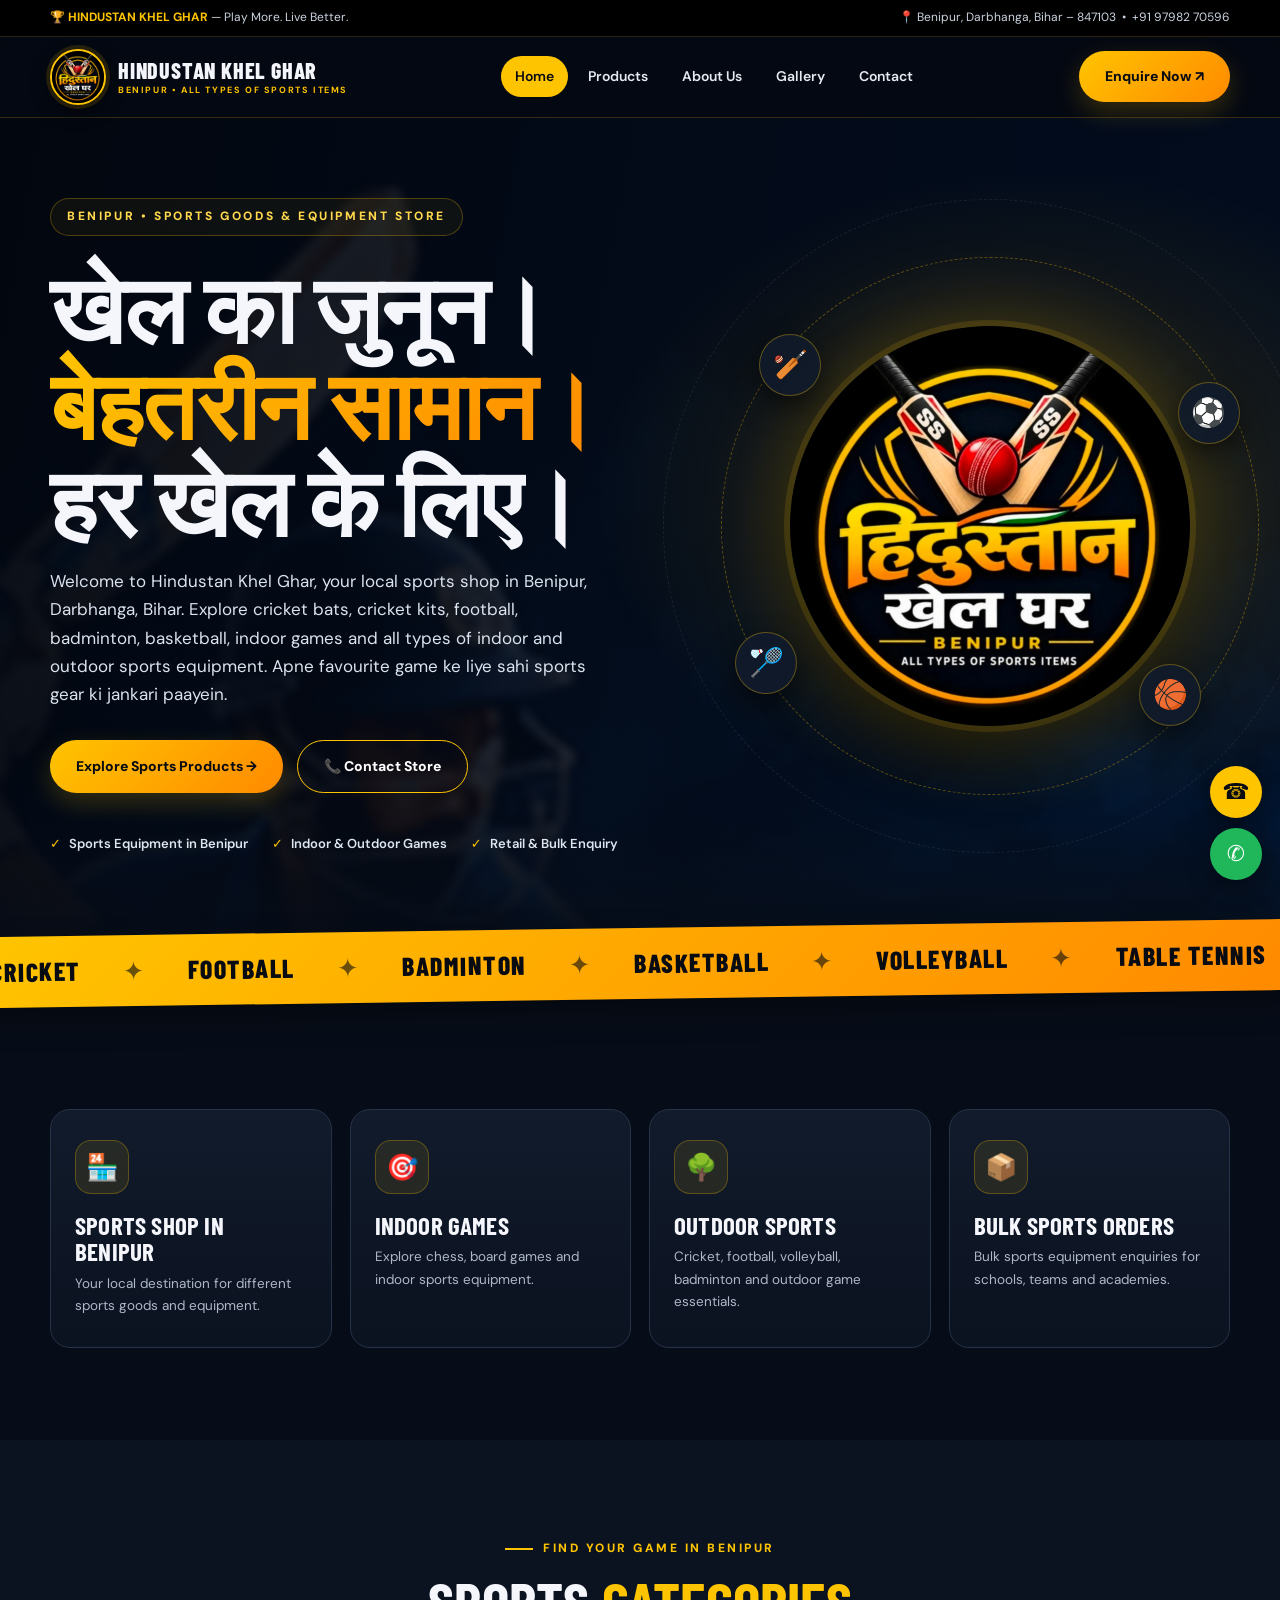
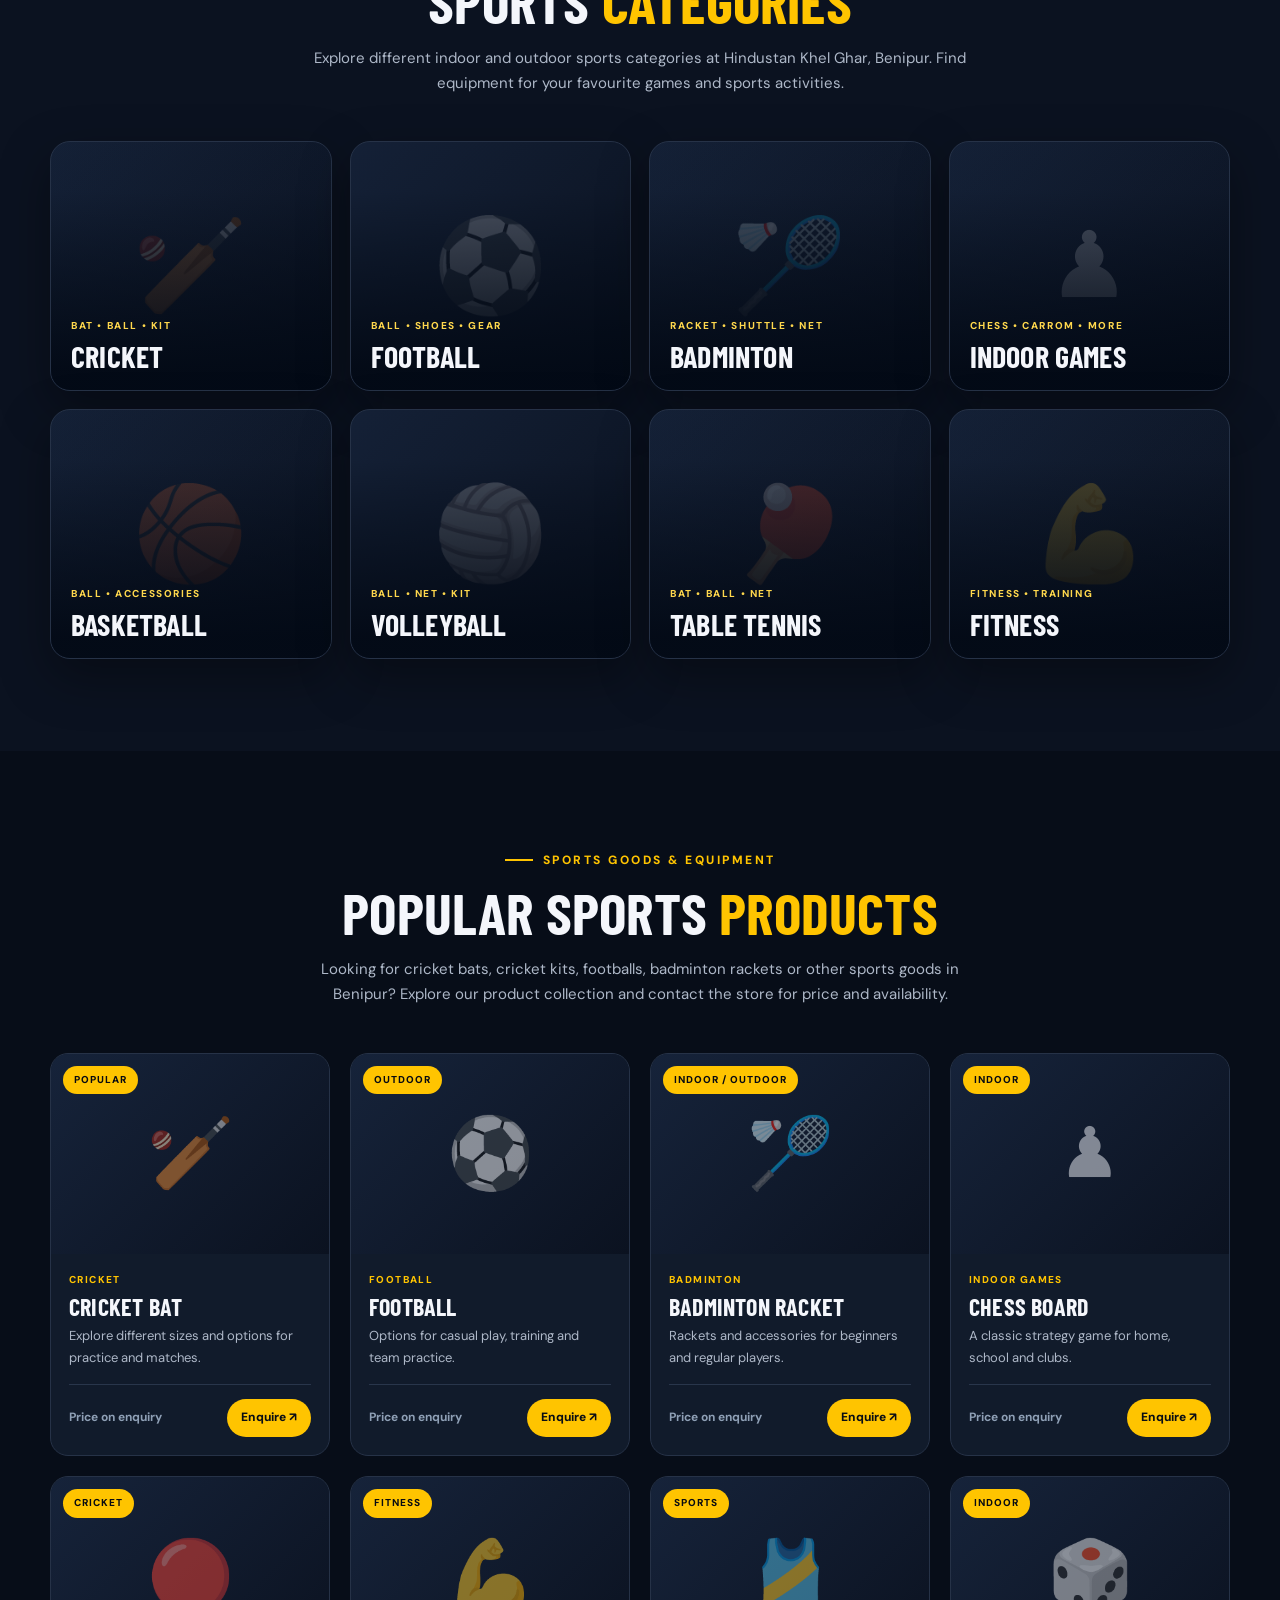
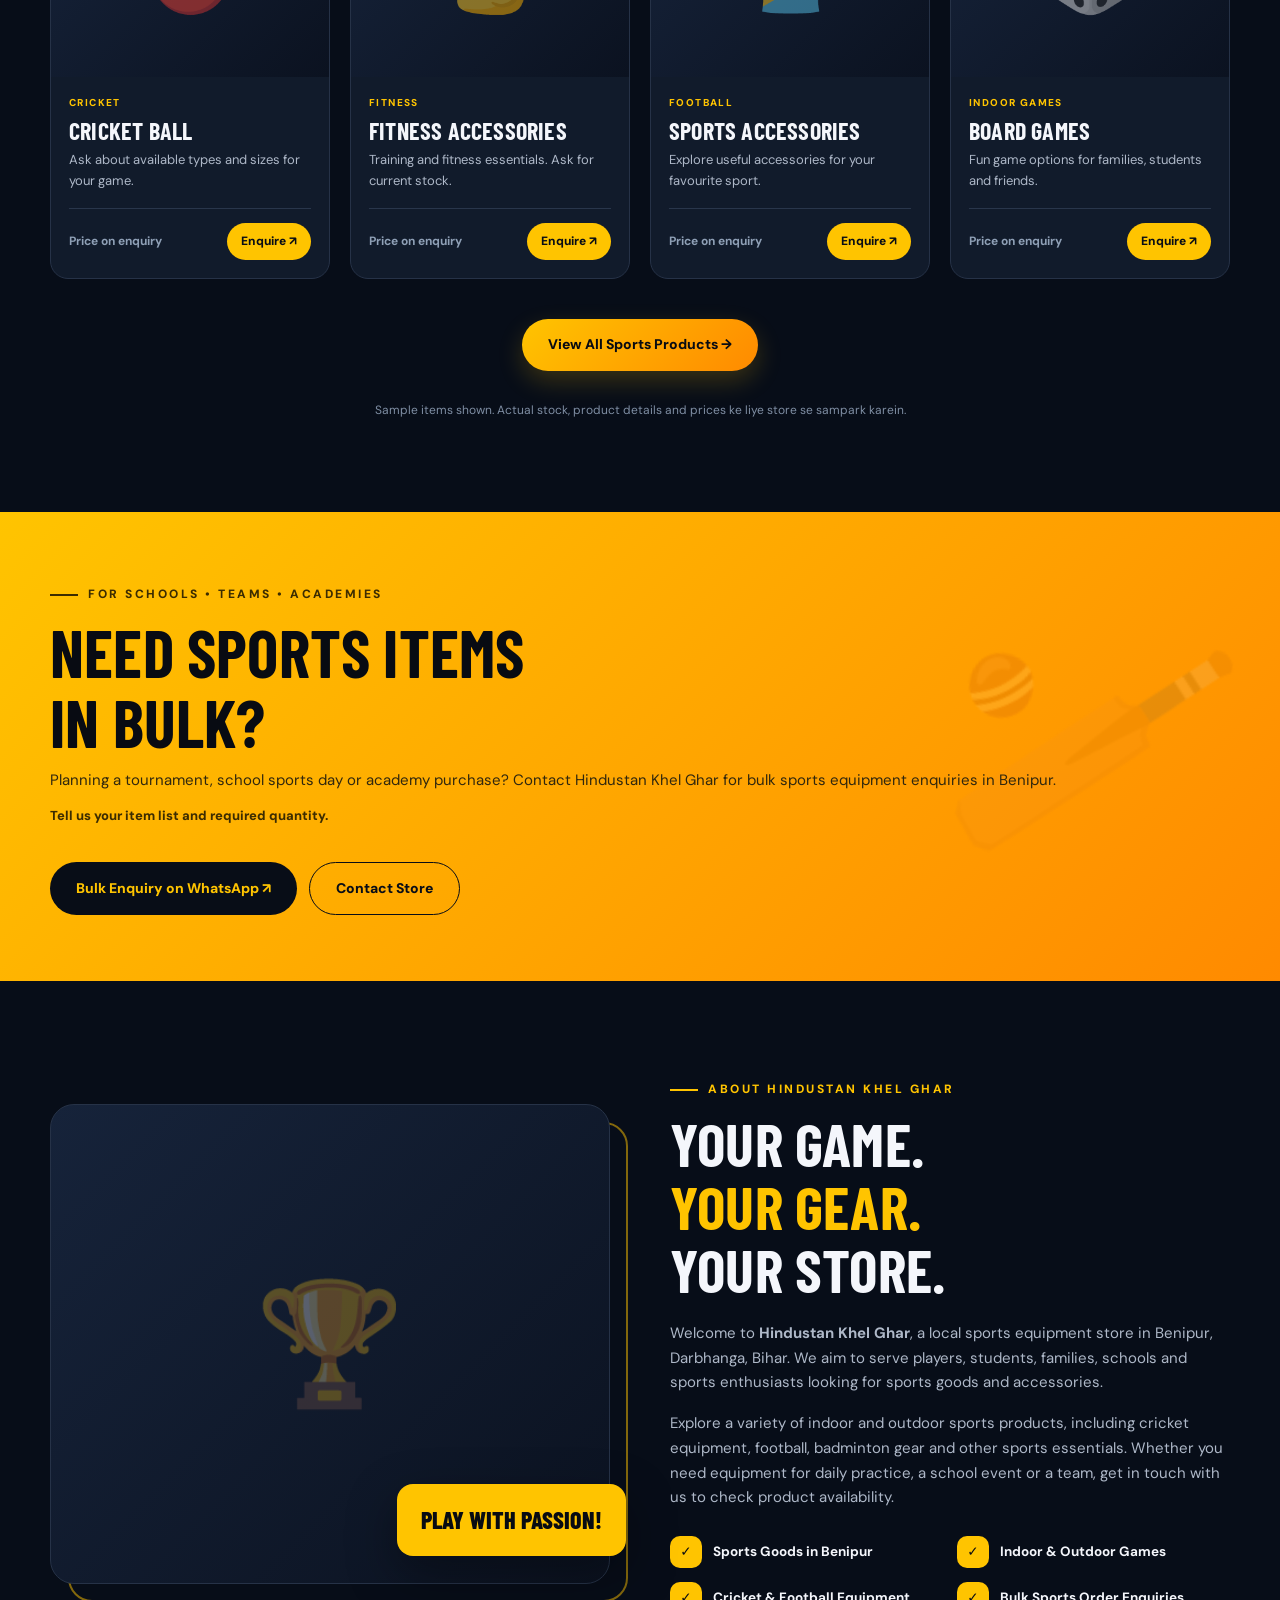
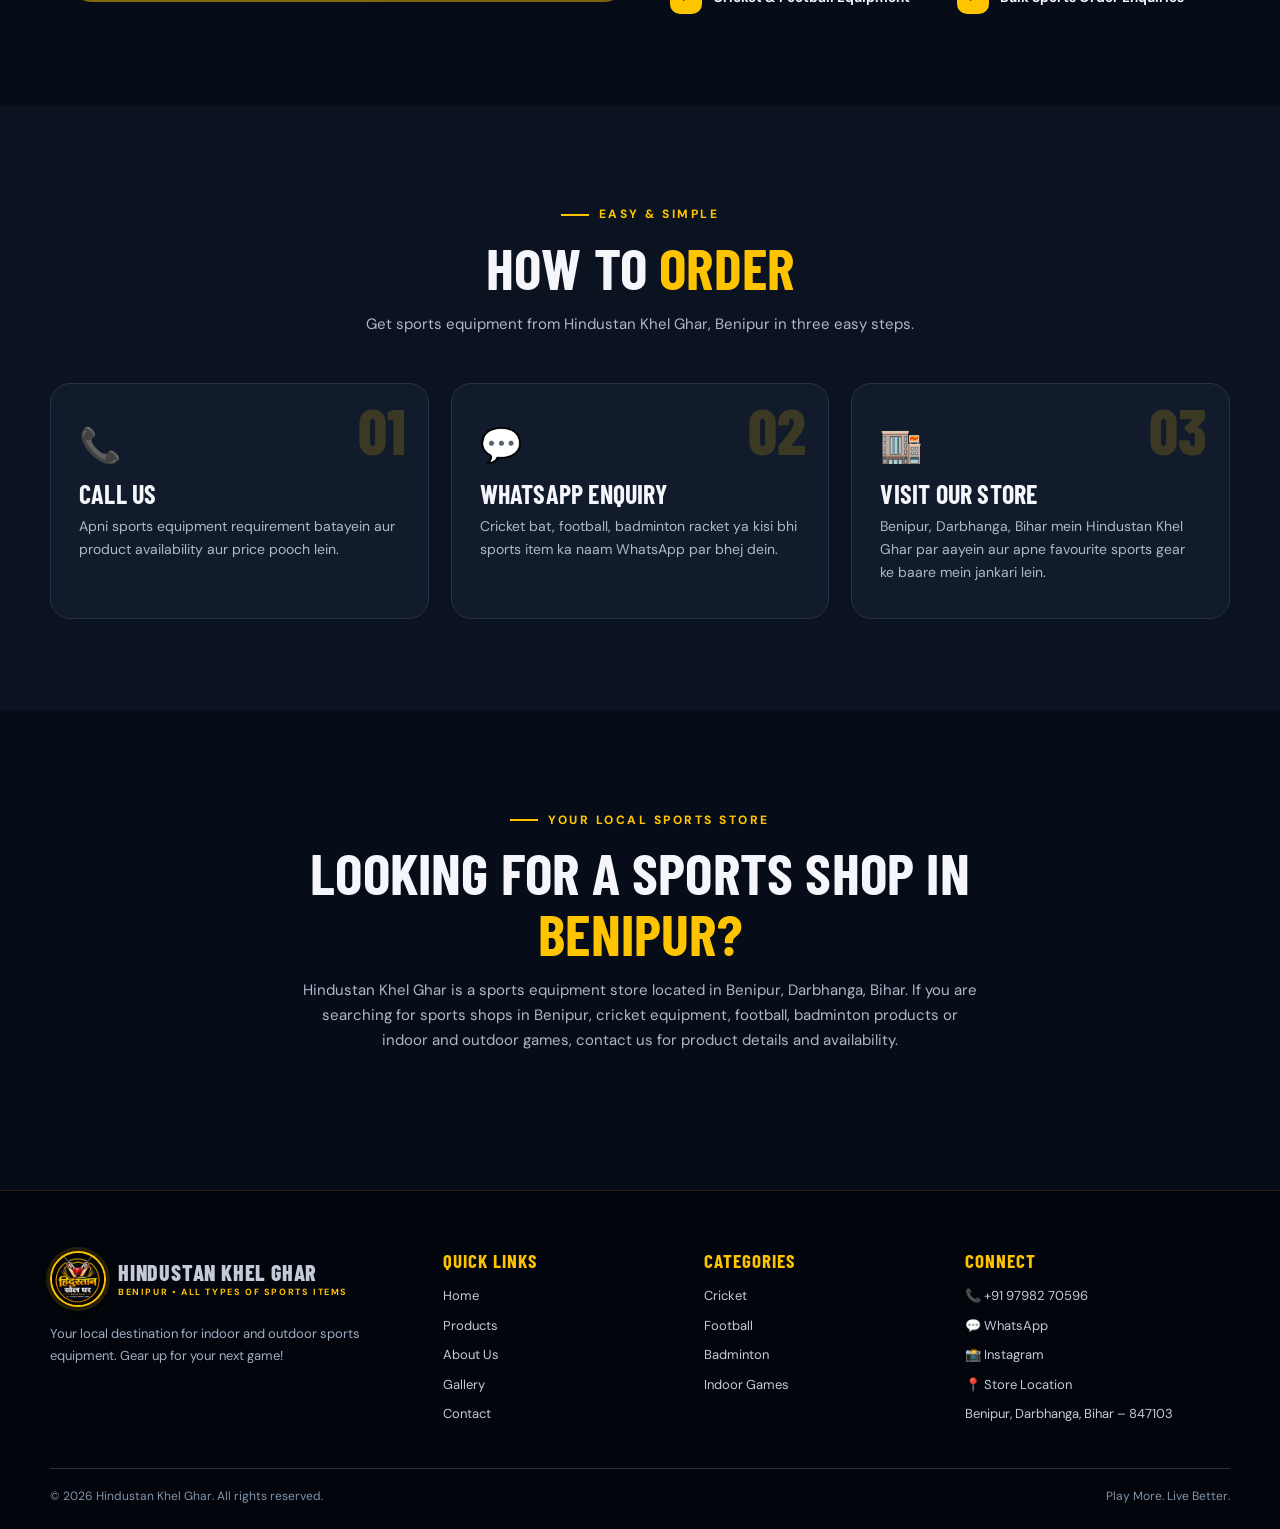
<file: index.html>
<!DOCTYPE html>
<html lang="en">
<head>
  <meta charset="UTF-8">
  <meta name="viewport" content="width=device-width, initial-scale=1.0">
  <meta name="theme-color" content="#050914">

  <!-- Primary SEO -->
  <title>Hindustan Khel Ghar | Sports Shop in Benipur, Darbhanga</title>

  <meta name="description" content="Looking for a sports shop in Benipur? Visit Hindustan Khel Ghar for cricket bats, cricket kits, football, badminton, indoor games and outdoor sports equipment in Benipur, Darbhanga, Bihar.">

  <meta name="robots" content="index, follow, max-image-preview:large">
  <meta name="author" content="Hindustan Khel Ghar">
  <meta name="geo.region" content="IN-BR">
  <meta name="geo.placename" content="Benipur, Darbhanga, Bihar, India">

  <!-- Open Graph -->
  <meta property="og:type" content="website">
  <meta property="og:site_name" content="Hindustan Khel Ghar">
  <meta property="og:title" content="Hindustan Khel Ghar | Sports Shop in Benipur">
  <meta property="og:description" content="Explore cricket, football, badminton, indoor and outdoor sports equipment at Hindustan Khel Ghar, Benipur, Darbhanga, Bihar.">
  <meta property="og:image" content="https://hindustankhelghar.com/assets/images/brand/logo.png">
  <meta property="og:locale" content="en_IN">

  <!-- Twitter -->
  <meta name="twitter:card" content="summary_large_image">
  <meta name="twitter:title" content="Hindustan Khel Ghar | Sports Shop in Benipur">
  <meta name="twitter:description" content="Your local destination for cricket, football, badminton and sports equipment in Benipur, Darbhanga.">
  <meta name="twitter:image" content="https://hindustankhelghar.com/assets/images/brand/logo.png">

  <!-- Favicon -->
  <link rel="icon" type="image/png" href="assets/images/brand/favicon.png">
  <link rel="apple-touch-icon" href="assets/images/brand/apple-touch-icon.png">

  <!-- Fonts -->
  <link rel="preconnect" href="https://fonts.googleapis.com">
  <link rel="preconnect" href="https://fonts.gstatic.com" crossorigin>
  <link href="https://fonts.googleapis.com/css2?family=Barlow+Condensed:wght@600;700;800&family=DM+Sans:wght@400;500;600;700;800&display=swap" rel="stylesheet">

  <!-- CSS -->
  <link rel="stylesheet" href="assets/css/base.css">
  <link rel="stylesheet" href="assets/css/layout.css">
  <link rel="stylesheet" href="assets/css/components.css">
</head>

<body data-page="home" data-root="">

<main>

  <!-- HERO SECTION -->
  <section class="hero" id="home" style="padding:0">
    <div class="hero-bg"></div>

    <div class="container hero-grid">

      <div>
        <span class="eyebrow">BENIPUR • SPORTS GOODS & EQUIPMENT STORE</span>

        <h1>
          खेल का जुनून।<br>
          <span>बेहतरीन सामान।</span><br>
          हर खेल के लिए।
        </h1>

        <p class="lead">
          Welcome to Hindustan Khel Ghar, your local sports shop in Benipur, Darbhanga, Bihar. Explore cricket bats, cricket kits, football, badminton, basketball, indoor games and all types of indoor and outdoor sports equipment. Apne favourite game ke liye sahi sports gear ki jankari paayein.
        </p>

        <div class="hero-actions">
          <a class="btn" href="pages/products.html">Explore Sports Products →</a>
          <a class="btn-outline" href="pages/contact.html">📞 Contact Store</a>
        </div>

        <div class="hero-tags">
          <span>Sports Equipment in Benipur</span>
          <span>Indoor &amp; Outdoor Games</span>
          <span>Retail &amp; Bulk Enquiry</span>
        </div>
      </div>

      <div class="hero-visual">
        <div class="hero-ring"></div>
        <div class="hero-ring r2"></div>

        <img class="hero-logo"
          src="assets/images/brand/logo.png"
          alt="Hindustan Khel Ghar sports shop Benipur logo"
          width="400"
          height="400">

        <span class="chip c1">🏏</span>
        <span class="chip c2">⚽</span>
        <span class="chip c3">🏸</span>
        <span class="chip c4">🏀</span>
      </div>

    </div>
  </section>


  <!-- SPORTS CATEGORIES MARQUEE -->
  <div class="marquee" aria-hidden="true">
    <div class="marquee-track">
      <span>Cricket</span>
      <span>Football</span>
      <span>Badminton</span>
      <span>Basketball</span>
      <span>Volleyball</span>
      <span>Table Tennis</span>
      <span>Indoor Games</span>
      <span>Fitness Gear</span>
      <span>Cricket</span>
      <span>Football</span>
      <span>Badminton</span>
      <span>Basketball</span>
      <span>Volleyball</span>
      <span>Table Tennis</span>
      <span>Indoor Games</span>
      <span>Fitness Gear</span>
    </div>
  </div>


  <!-- STORE FEATURES -->
  <section class="features">
    <div class="container">

      <div class="feature-grid">

        <div class="feature reveal">
          <div class="ico">🏪</div>
          <h3>Sports Shop in Benipur</h3>
          <p>Your local destination for different sports goods and equipment.</p>
        </div>

        <div class="feature reveal">
          <div class="ico">🎯</div>
          <h3>Indoor Games</h3>
          <p>Explore chess, board games and indoor sports equipment.</p>
        </div>

        <div class="feature reveal">
          <div class="ico">🌳</div>
          <h3>Outdoor Sports</h3>
          <p>Cricket, football, volleyball, badminton and outdoor game essentials.</p>
        </div>

        <div class="feature reveal">
          <div class="ico">📦</div>
          <h3>Bulk Sports Orders</h3>
          <p>Bulk sports equipment enquiries for schools, teams and academies.</p>
        </div>

      </div>
    </div>
  </section>


  <!-- SPORTS CATEGORIES -->
  <section class="bg-alt" id="categories">
    <div class="container">

      <div class="section-head">
        <span class="kicker">Find your game in Benipur</span>

        <h2>Sports <em>Categories</em></h2>

        <p>
          Explore different indoor and outdoor sports categories at Hindustan Khel Ghar, Benipur.
          Find equipment for your favourite games and sports activities.
        </p>
      </div>

      <div class="category-grid" id="categoryGrid"></div>

    </div>
  </section>


  <!-- SPORTS PRODUCTS -->
  <section id="products">
    <div class="container">

      <div class="section-head">
        <span class="kicker">Sports Goods &amp; Equipment</span>

        <h2>Popular Sports <em>Products</em></h2>

        <p>
          Looking for cricket bats, cricket kits, footballs, badminton rackets or other sports goods in Benipur?
          Explore our product collection and contact the store for price and availability.
        </p>
      </div>

      <div class="product-grid" id="productGrid" data-limit="8"></div>

      <div class="center-cta">
        <a class="btn" href="pages/products.html">View All Sports Products →</a>
      </div>

      <p class="sample-note">
        Sample items shown. Actual stock, product details and prices ke liye store se sampark karein.
      </p>

    </div>
  </section>


  <!-- BULK ENQUIRY -->
  <section class="offer">
    <div class="container offer-box">

      <div class="offer-copy">

        <span class="kicker">For Schools • Teams • Academies</span>

        <h2>
          Need Sports Items<br>
          In Bulk?
        </h2>

        <p>
          Planning a tournament, school sports day or academy purchase?
          Contact Hindustan Khel Ghar for bulk sports equipment enquiries in Benipur.
        </p>

        <span class="offer-note">
          Tell us your item list and required quantity.
        </span>

      </div>

      <div class="offer-actions">

        <a class="btn" href="#"
          data-wa="Hello, I want to enquire about bulk sports equipment in Benipur.">
          Bulk Enquiry on WhatsApp ↗
        </a>

        <a class="btn-outline" href="pages/contact.html">
          Contact Store
        </a>

      </div>

    </div>
  </section>


  <!-- ABOUT STORE -->
  <section id="about">
    <div class="container">

      <div class="about-grid">

        <div class="about-photo reveal">
          <div class="frame">

            <span class="emoji-bg">🏆</span>

            <img class="main"
              src="https://images.unsplash.com/photo-1517649763962-0c623066013b?auto=format&fit=crop&w=1000&q=85"
              alt="Sports equipment and active sports lifestyle"
              loading="lazy"
              onerror="this.remove()">

          </div>

          <div class="photo-label">Play with passion!</div>
        </div>


        <div class="about-copy reveal">

          <span class="kicker">About Hindustan Khel Ghar</span>

          <h2>
            Your Game.<br>
            <em>Your Gear.</em><br>
            Your Store.
          </h2>

          <p>
            Welcome to <strong>Hindustan Khel Ghar</strong>, a local sports equipment store in Benipur, Darbhanga, Bihar. We aim to serve players, students, families, schools and sports enthusiasts looking for sports goods and accessories.
          </p>

          <p>
            Explore a variety of indoor and outdoor sports products, including cricket equipment, football, badminton gear and other sports essentials. Whether you need equipment for daily practice, a school event or a team, get in touch with us to check product availability.
          </p>

          <div class="benefits">

            <div class="benefit">
              <i>✓</i> Sports Goods in Benipur
            </div>

            <div class="benefit">
              <i>✓</i> Indoor &amp; Outdoor Games
            </div>

            <div class="benefit">
              <i>✓</i> Cricket &amp; Football Equipment
            </div>

            <div class="benefit">
              <i>✓</i> Bulk Sports Order Enquiries
            </div>

          </div>

        </div>

      </div>
    </div>
  </section>


  <!-- HOW TO ORDER -->
  <section class="bg-alt">
    <div class="container">

      <div class="section-head">

        <span class="kicker">Easy &amp; Simple</span>

        <h2>How To <em>Order</em></h2>

        <p>
          Get sports equipment from Hindustan Khel Ghar, Benipur in three easy steps.
        </p>

      </div>

      <div class="steps">

        <div class="step reveal">
          <span class="ico">📞</span>
          <h3>Call Us</h3>
          <p>
            Apni sports equipment requirement batayein aur product availability aur price pooch lein.
          </p>
        </div>

        <div class="step reveal">
          <span class="ico">💬</span>
          <h3>WhatsApp Enquiry</h3>
          <p>
            Cricket bat, football, badminton racket ya kisi bhi sports item ka naam WhatsApp par bhej dein.
          </p>
        </div>

        <div class="step reveal">
          <span class="ico">🏬</span>
          <h3>Visit Our Store</h3>
          <p>
            Benipur, Darbhanga, Bihar mein Hindustan Khel Ghar par aayein aur apne favourite sports gear ke baare mein jankari lein.
          </p>
        </div>

      </div>

    </div>
  </section>


  <!-- LOCAL SEO CONTENT -->
  <section id="benipur-sports-shop">
    <div class="container">

      <div class="section-head">

        <span class="kicker">Your Local Sports Store</span>

        <h2>Looking for a Sports Shop in <em>Benipur?</em></h2>

        <p>
          Hindustan Khel Ghar is a sports equipment store located in Benipur, Darbhanga, Bihar.
          If you are searching for sports shops in Benipur, cricket equipment, football, badminton products or indoor and outdoor games, contact us for product details and availability.
        </p>

      </div>

    </div>
  </section>

</main>


<!-- JAVASCRIPT -->
<script src="assets/js/config.js"></script>
<script src="assets/js/data.js"></script>
<script src="assets/js/main.js"></script>

</body>
</html>
</file>
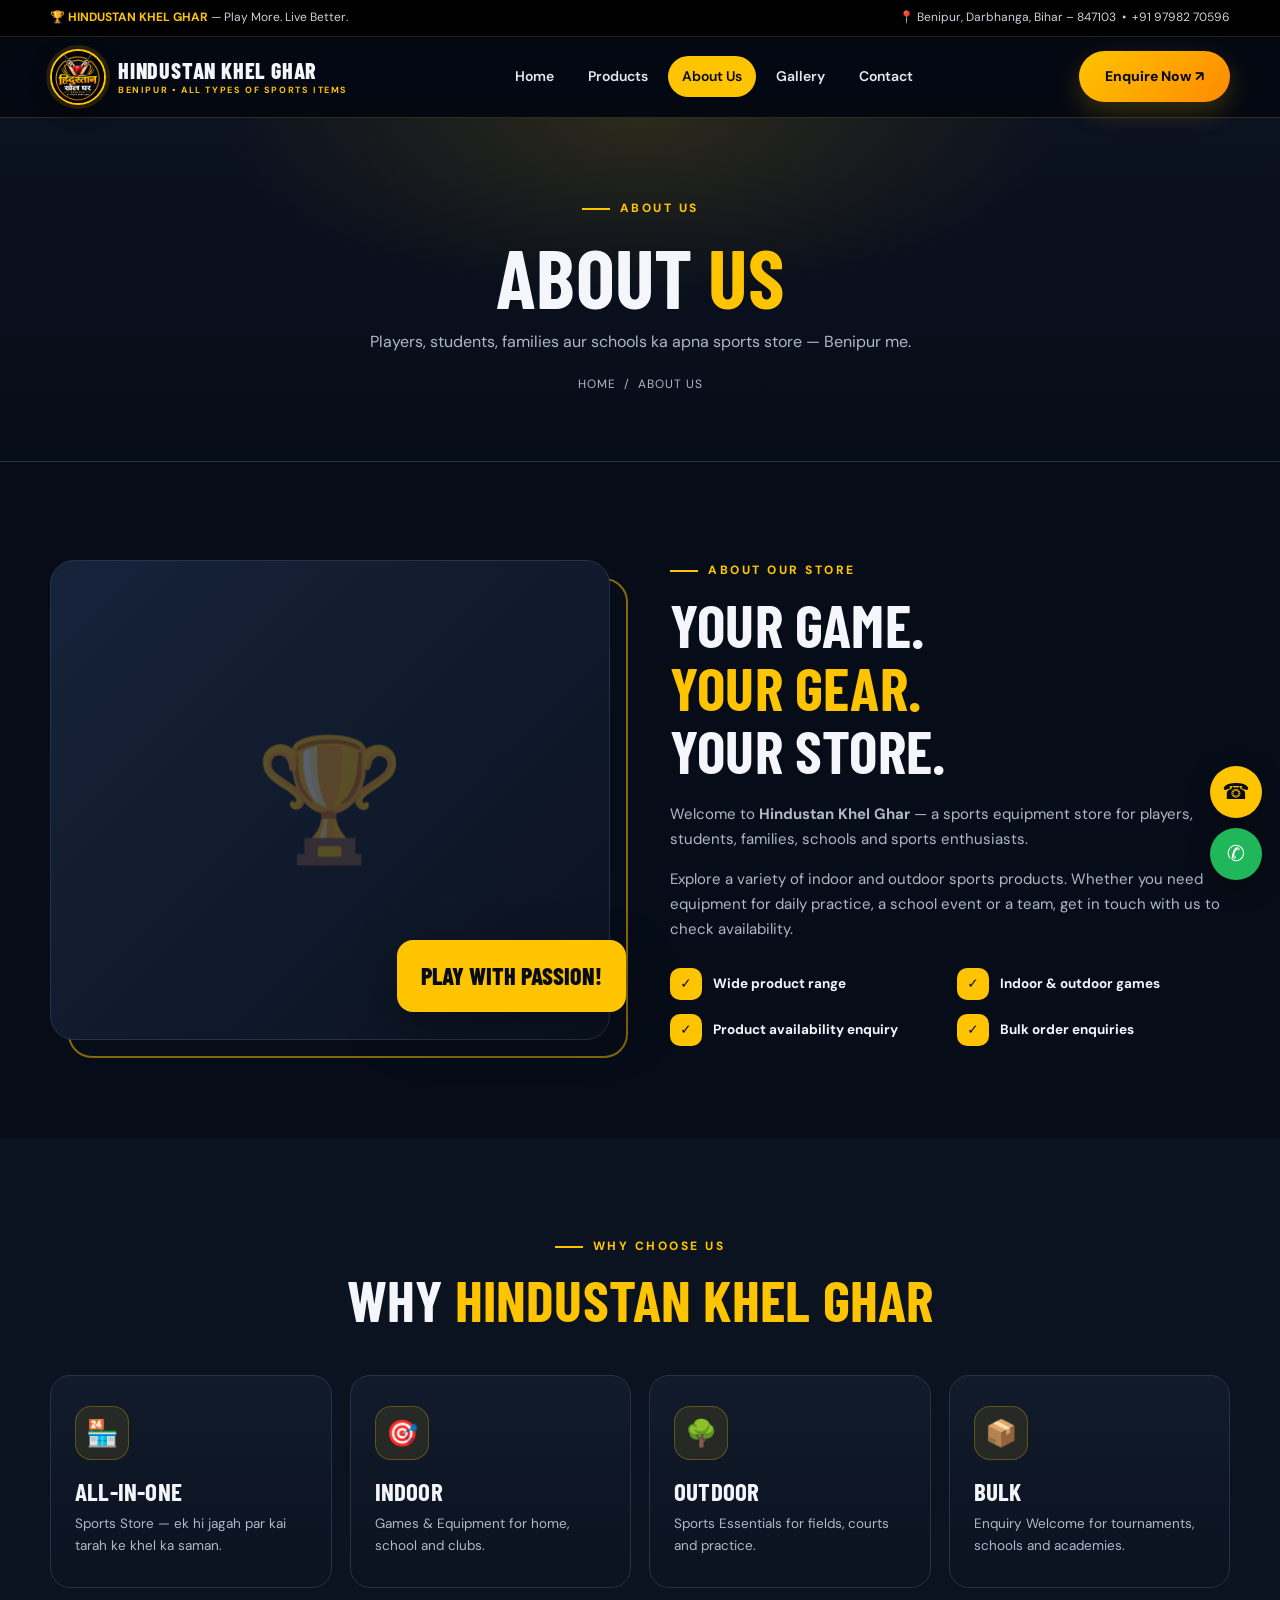
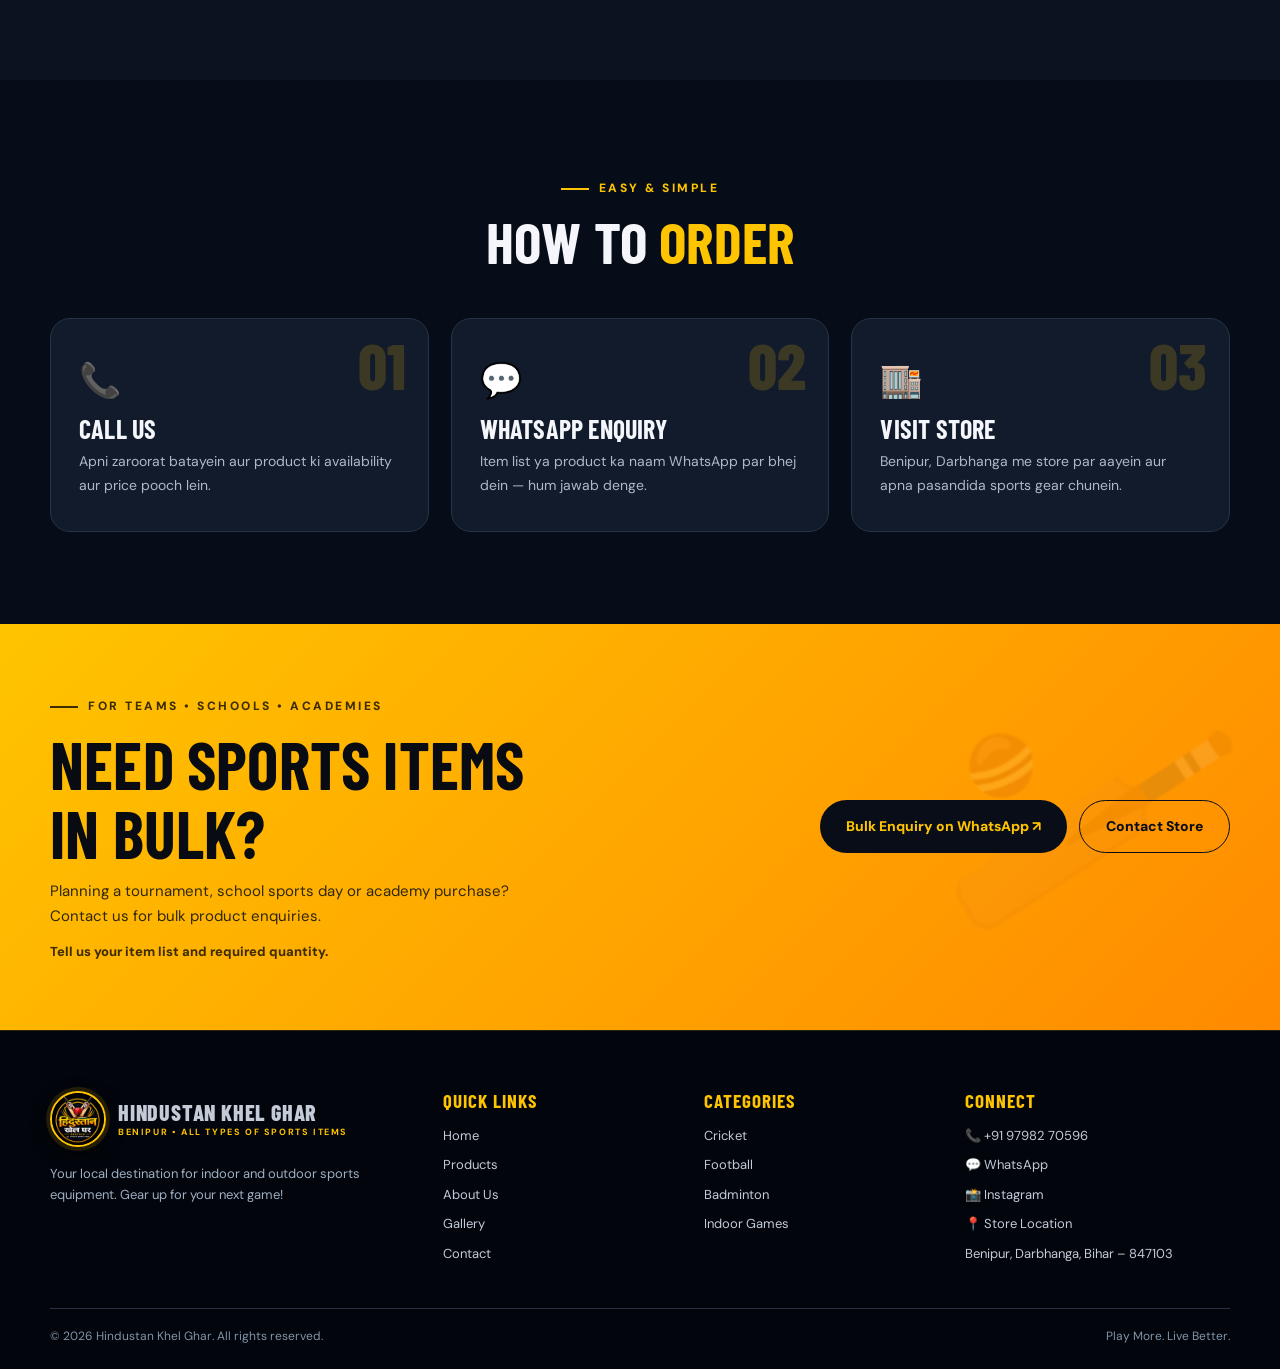
<file: pages/about.html>
<!DOCTYPE html>
<html lang="en">
<head>
  <meta charset="UTF-8">
  <meta name="viewport" content="width=device-width, initial-scale=1.0">
  <meta name="theme-color" content="#050914">
  <title>About Us | Hindustan Khel Ghar Benipur</title>
  <meta name="description" content="Your local sports equipment store in Benipur, Darbhanga.">
  <link rel="icon" type="image/png" href="../assets/images/brand/favicon.png">
  <link rel="apple-touch-icon" href="../assets/images/brand/apple-touch-icon.png">
  <meta property="og:title" content="About Us | Hindustan Khel Ghar Benipur">
  <meta property="og:description" content="Your local sports equipment store in Benipur, Darbhanga.">
  <meta property="og:image" content="../assets/images/brand/logo.png">
  <link rel="preconnect" href="https://fonts.googleapis.com">
  <link rel="preconnect" href="https://fonts.gstatic.com" crossorigin>
  <link href="https://fonts.googleapis.com/css2?family=Barlow+Condensed:wght@600;700;800&family=DM+Sans:wght@400;500;600;700;800&display=swap" rel="stylesheet">
  <link rel="stylesheet" href="../assets/css/base.css">
  <link rel="stylesheet" href="../assets/css/layout.css">
  <link rel="stylesheet" href="../assets/css/components.css">
</head>
<body data-page="about" data-root="../">
<main>
  <section class="page-banner"><div class="container">
    <span class="kicker">About Us</span>
    <h1>About <em>Us</em></h1>
    <p>Players, students, families aur schools ka apna sports store — Benipur me.</p>
    <div class="crumbs"><a href="../index.html">Home</a> &nbsp;/&nbsp; About Us</div>
  </div></section>
  <section><div class="container">
    <div class="about-grid">
      <div class="about-photo reveal"><div class="frame"><span class="emoji-bg">🏆</span>
        <img class="main" src="https://images.unsplash.com/photo-1517649763962-0c623066013b?auto=format&fit=crop&w=1000&q=85" alt="Sports and active lifestyle" loading="lazy" onerror="this.remove()"></div>
        <div class="photo-label">Play with passion!</div></div>
      <div class="about-copy reveal"><span class="kicker">About our store</span>
        <h2>Your Game.<br><em>Your Gear.</em><br>Your Store.</h2>
        <p>Welcome to <strong>Hindustan Khel Ghar</strong> — a sports equipment store for players, students, families, schools and sports enthusiasts.</p>
        <p>Explore a variety of indoor and outdoor sports products. Whether you need equipment for daily practice, a school event or a team, get in touch with us to check availability.</p>
        <div class="benefits">
          <div class="benefit"><i>✓</i> Wide product range</div><div class="benefit"><i>✓</i> Indoor &amp; outdoor games</div>
          <div class="benefit"><i>✓</i> Product availability enquiry</div><div class="benefit"><i>✓</i> Bulk order enquiries</div>
        </div></div></div>
  </div></section>
  <section class="bg-alt"><div class="container">
    <div class="section-head"><span class="kicker">Why choose us</span><h2>Why <em>Hindustan Khel Ghar</em></h2></div>
    <div class="feature-grid">
      <div class="feature reveal"><div class="ico">🏪</div><h3>All-in-One</h3><p>Sports Store — ek hi jagah par kai tarah ke khel ka saman.</p></div>
      <div class="feature reveal"><div class="ico">🎯</div><h3>Indoor</h3><p>Games &amp; Equipment for home, school and clubs.</p></div>
      <div class="feature reveal"><div class="ico">🌳</div><h3>Outdoor</h3><p>Sports Essentials for fields, courts and practice.</p></div>
      <div class="feature reveal"><div class="ico">📦</div><h3>Bulk</h3><p>Enquiry Welcome for tournaments, schools and academies.</p></div>
    </div>
  </div></section>
  <section><div class="container">
    <div class="section-head"><span class="kicker">Easy &amp; simple</span><h2>How To <em>Order</em></h2></div>
    <div class="steps">
      <div class="step reveal"><span class="ico">📞</span><h3>Call Us</h3><p>Apni zaroorat batayein aur product ki availability aur price pooch lein.</p></div>
      <div class="step reveal"><span class="ico">💬</span><h3>WhatsApp Enquiry</h3><p>Item list ya product ka naam WhatsApp par bhej dein — hum jawab denge.</p></div>
      <div class="step reveal"><span class="ico">🏬</span><h3>Visit Store</h3><p>Benipur, Darbhanga me store par aayein aur apna pasandida sports gear chunein.</p></div>
    </div>
  </div></section>
  <section class="offer"><div class="container offer-box">
    <div class="offer-copy"><span class="kicker">For teams • schools • academies</span>
      <h2>Need Sports Items<br>In Bulk?</h2>
      <p>Planning a tournament, school sports day or academy purchase?<br>Contact us for bulk product enquiries.</p>
      <span class="offer-note">Tell us your item list and required quantity.</span></div>
    <div class="offer-actions">
      <a class="btn" href="#" data-wa="Hello, I want to enquire about bulk sports equipment.">Bulk Enquiry on WhatsApp ↗</a>
      <a class="btn-outline" href="contact.html">Contact Store</a></div>
  </div></section>
</main>
  <script src="../assets/js/config.js"></script>
  <script src="../assets/js/data.js"></script>
  <script src="../assets/js/main.js"></script>
</body>
</html>
</file>
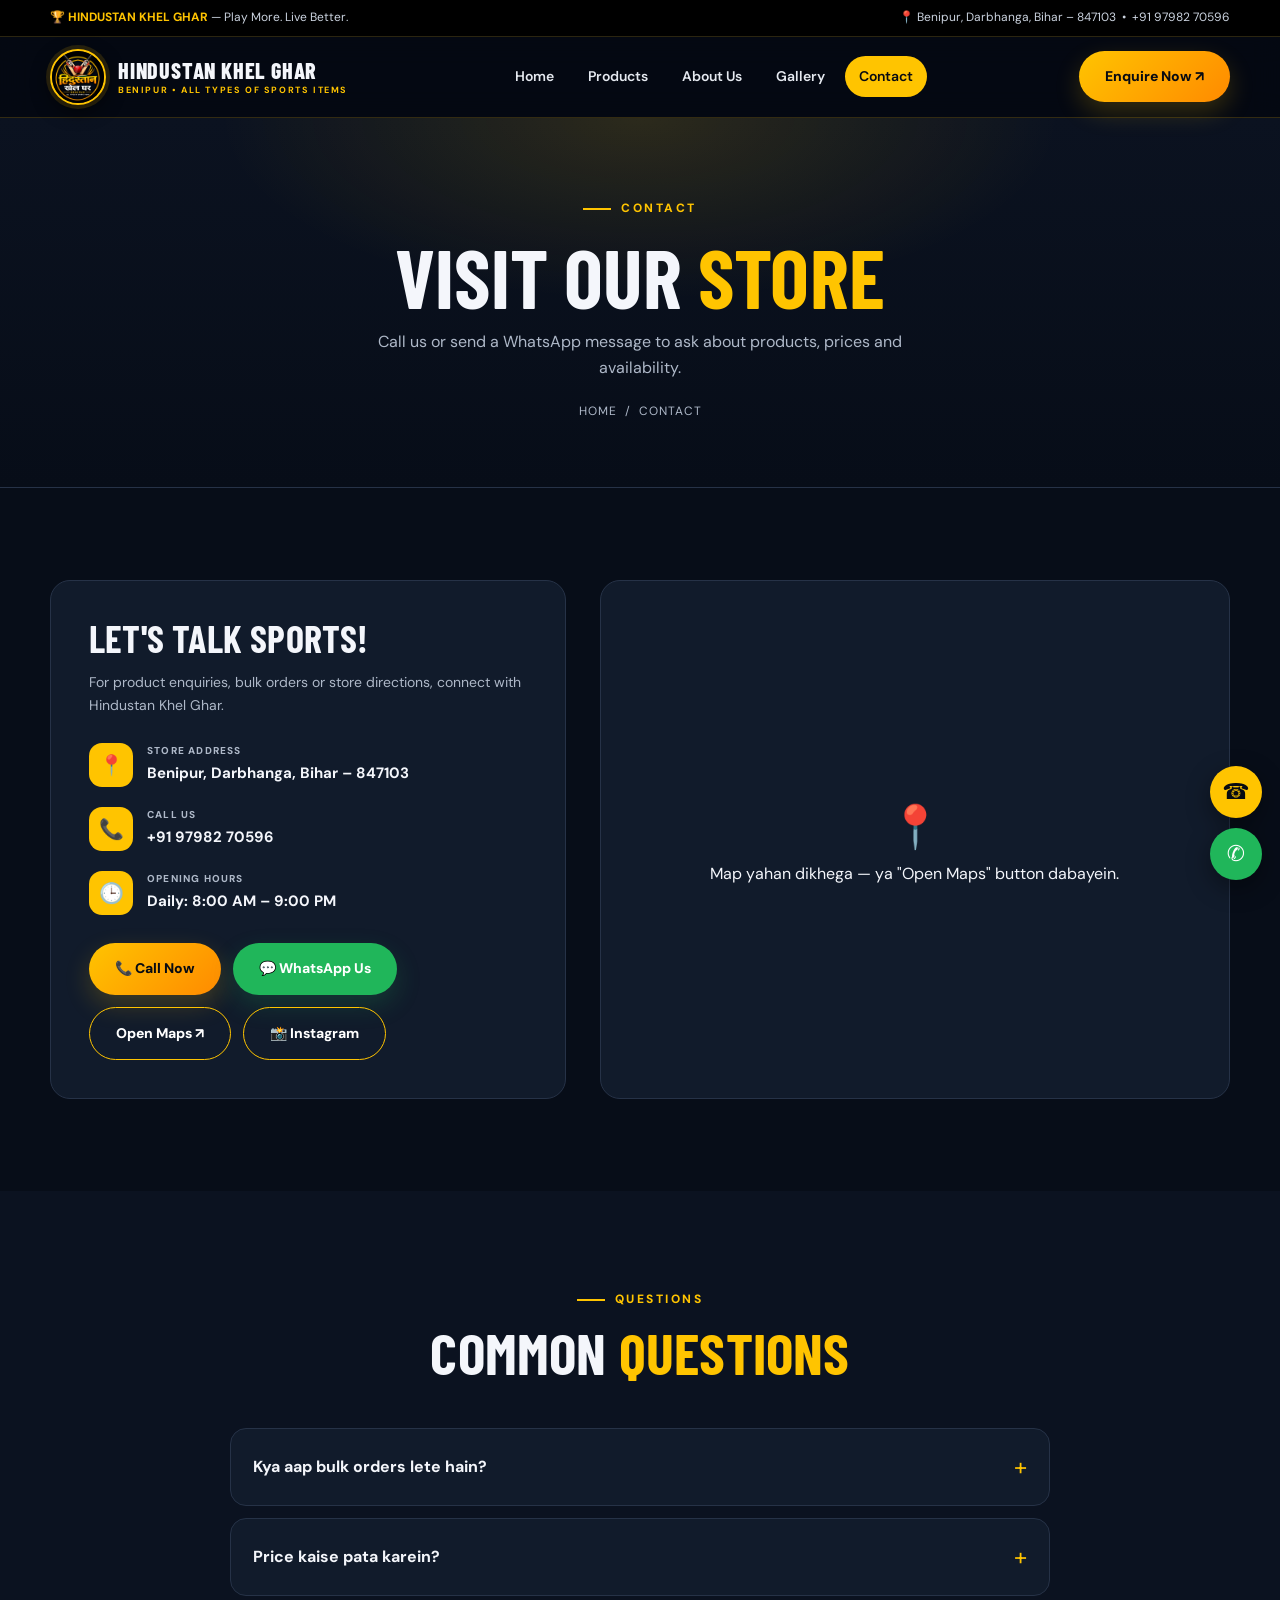
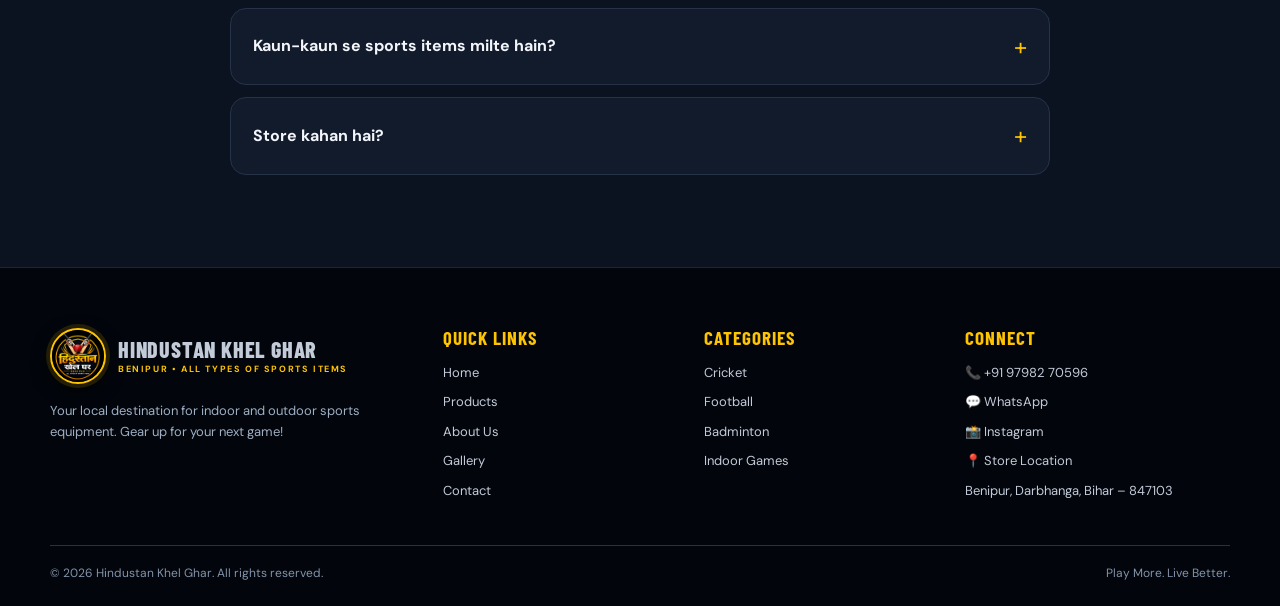
<file: pages/contact.html>
<!DOCTYPE html>
<html lang="en">
<head>
  <meta charset="UTF-8">
  <meta name="viewport" content="width=device-width, initial-scale=1.0">
  <meta name="theme-color" content="#050914">
  <title>Contact | Hindustan Khel Ghar Benipur</title>
  <meta name="description" content="Call or WhatsApp Hindustan Khel Ghar, Benipur, Darbhanga for product enquiries.">
  <link rel="icon" type="image/png" href="../assets/images/brand/favicon.png">
  <link rel="apple-touch-icon" href="../assets/images/brand/apple-touch-icon.png">
  <meta property="og:title" content="Contact | Hindustan Khel Ghar Benipur">
  <meta property="og:description" content="Call or WhatsApp Hindustan Khel Ghar, Benipur, Darbhanga for product enquiries.">
  <meta property="og:image" content="../assets/images/brand/logo.png">
  <link rel="preconnect" href="https://fonts.googleapis.com">
  <link rel="preconnect" href="https://fonts.gstatic.com" crossorigin>
  <link href="https://fonts.googleapis.com/css2?family=Barlow+Condensed:wght@600;700;800&family=DM+Sans:wght@400;500;600;700;800&display=swap" rel="stylesheet">
  <link rel="stylesheet" href="../assets/css/base.css">
  <link rel="stylesheet" href="../assets/css/layout.css">
  <link rel="stylesheet" href="../assets/css/components.css">
</head>
<body data-page="contact" data-root="../">
<main>
  <section class="page-banner"><div class="container">
    <span class="kicker">Contact</span>
    <h1>Visit Our <em>Store</em></h1>
    <p>Call us or send a WhatsApp message to ask about products, prices and availability.</p>
    <div class="crumbs"><a href="../index.html">Home</a> &nbsp;/&nbsp; Contact</div>
  </div></section>
  <section><div class="container"><div class="contact-grid">
    <div class="contact-info reveal"><h3>Let's Talk Sports!</h3>
      <p>For product enquiries, bulk orders or store directions, connect with Hindustan Khel Ghar.</p>
      <div class="contact-line"><span class="contact-icon">📍</span><div><small>Store Address</small><strong data-store="address"></strong></div></div>
      <div class="contact-line"><span class="contact-icon">📞</span><div><small>Call Us</small><strong data-store="phoneDisplay"></strong></div></div>
      <div class="contact-line"><span class="contact-icon">🕒</span><div><small>Opening Hours</small><strong data-store="hours"></strong></div></div>
      <div class="contact-actions"><a class="btn" href="#" data-call>📞 Call Now</a><a class="btn btn-wa" href="#" data-wa="Hello Hindustan Khel Ghar, I want to know about your sports products.">💬 WhatsApp Us</a><a class="btn-outline" href="#" data-map>Open Maps ↗</a><a class="btn-outline" href="#" data-insta>📸 Instagram</a></div>
    </div>
    <div class="map-box reveal"><div class="map-fallback"><div><div class="pin">📍</div><p>Map yahan dikhega — ya "Open Maps" button dabayein.</p></div></div>
      <iframe id="mapFrame" title="Store location map" loading="lazy" referrerpolicy="no-referrer-when-downgrade"></iframe></div>
  </div></section>

  <section class="bg-alt"><div class="container">
    <div class="section-head"><span class="kicker">Questions</span><h2>Common <em>Questions</em></h2></div>
    <div class="faq">
      <details><summary>Kya aap bulk orders lete hain?</summary><p>Haan, schools, teams aur academies ke liye bulk enquiry welcome hai. Item list aur quantity WhatsApp par bhej dein.</p></details>
      <details><summary>Price kaise pata karein?</summary><p>Products par "Price on enquiry" likha hai. Enquire button se seedha WhatsApp par puchh sakte hain ya call kar sakte hain.</p></details>
      <details><summary>Kaun-kaun se sports items milte hain?</summary><p>Cricket, football, badminton, basketball, volleyball, table tennis, indoor games aur fitness accessories — "All types of sports items".</p></details>
      <details><summary>Store kahan hai?</summary><p>Benipur, Darbhanga, Bihar – 847103.</p></details>
    </div>
  </div></section>
</main>
  <script src="../assets/js/config.js"></script>
  <script src="../assets/js/data.js"></script>
  <script src="../assets/js/main.js"></script>
</body>
</html>
</file>
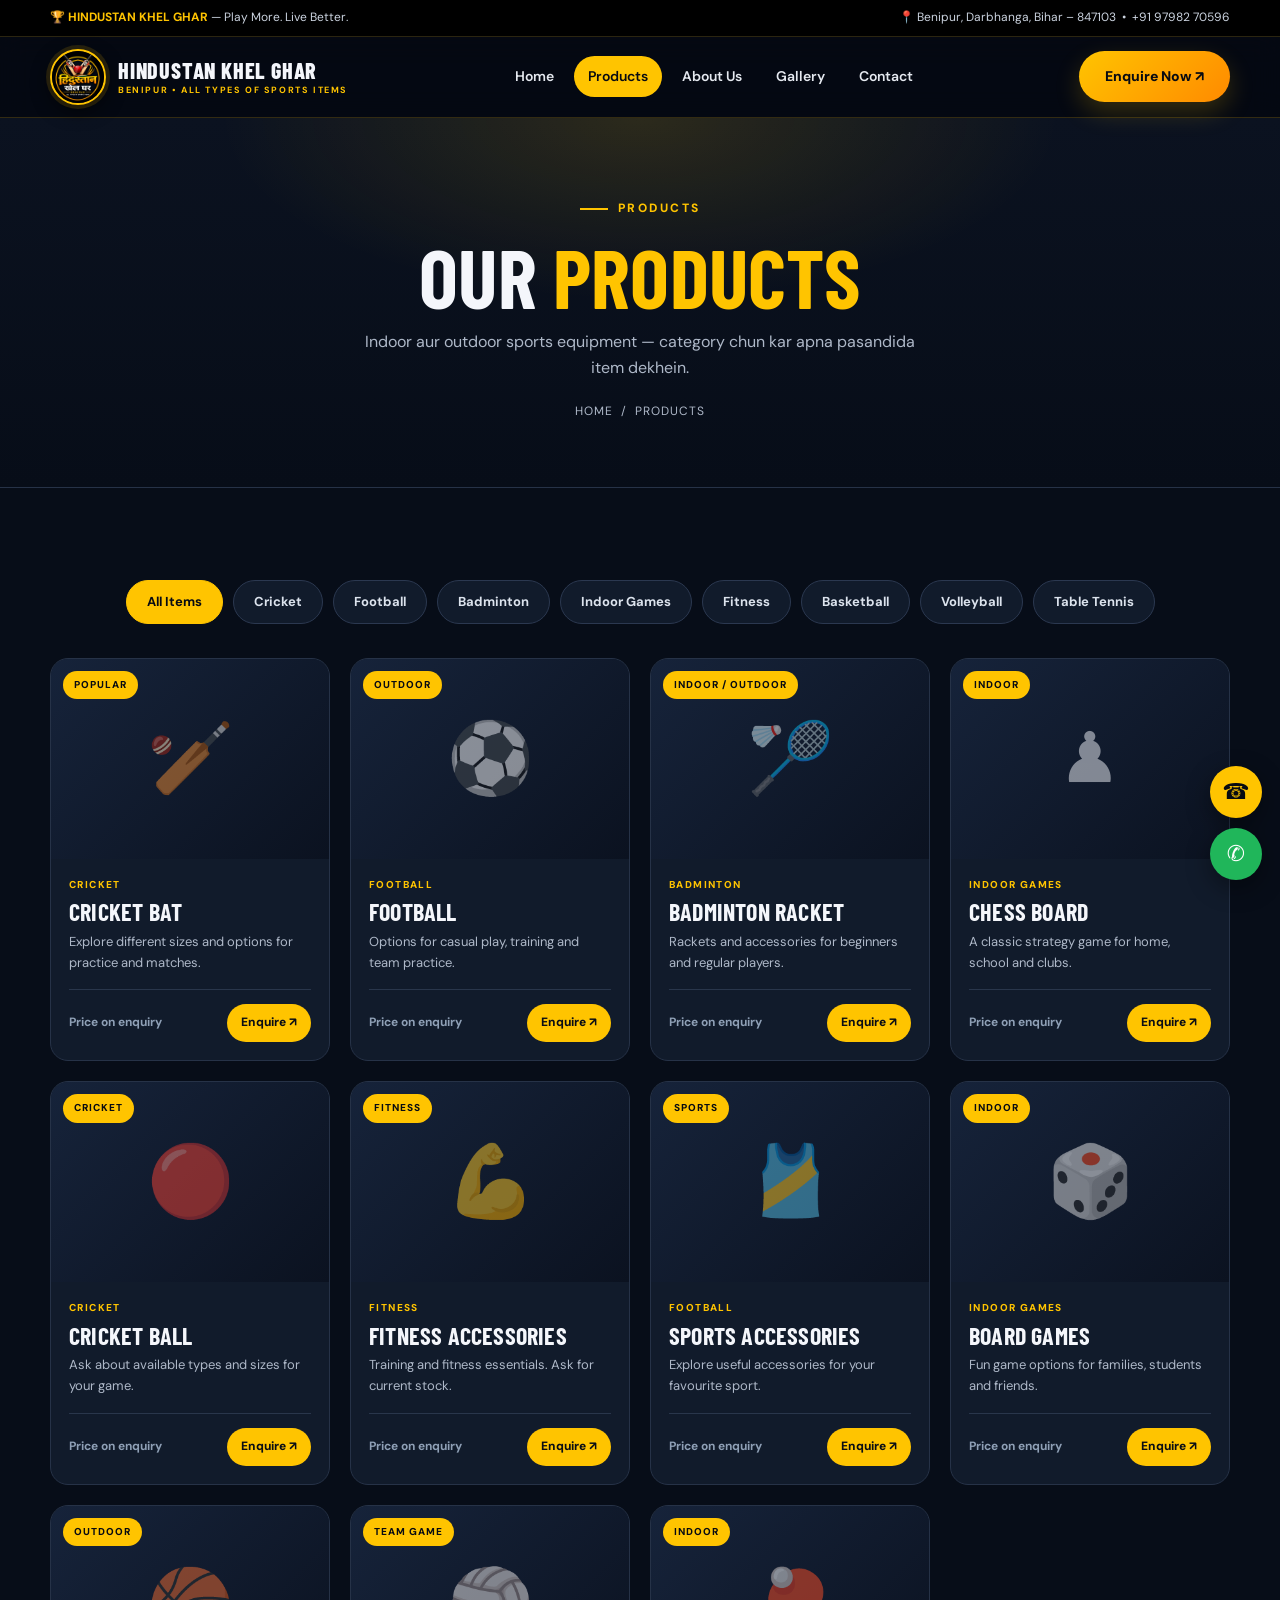
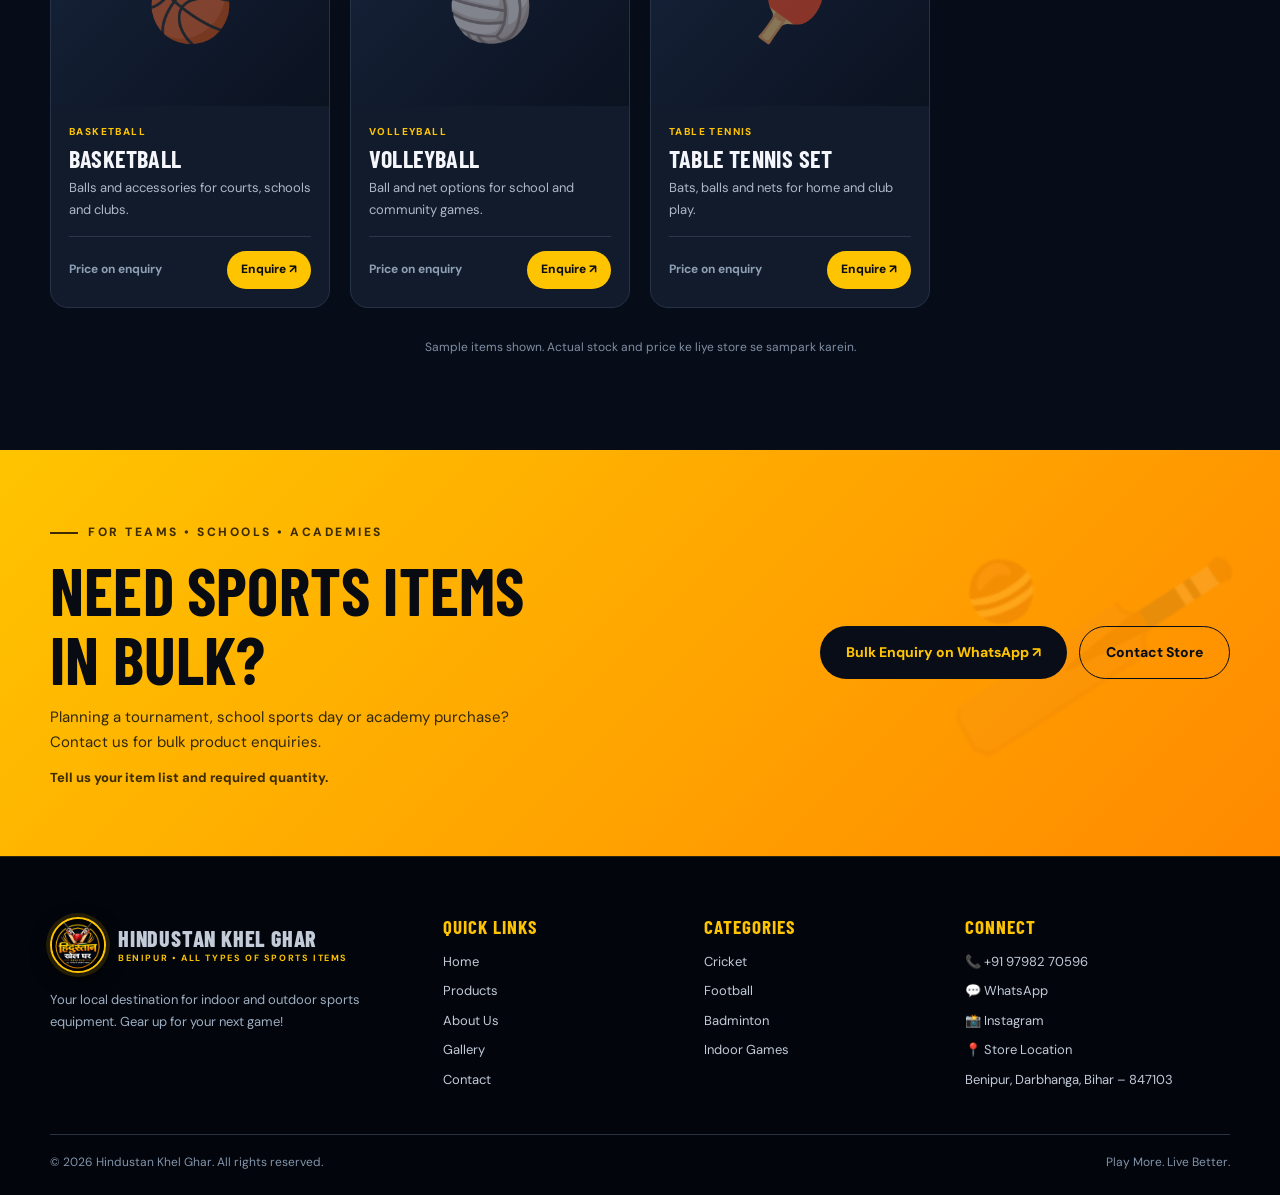
<file: pages/products.html>
<!DOCTYPE html>
<html lang="en">
<head>
  <meta charset="UTF-8">
  <meta name="viewport" content="width=device-width, initial-scale=1.0">
  <meta name="theme-color" content="#050914">
  <title>Products | Hindustan Khel Ghar Benipur</title>
  <meta name="description" content="Cricket, football, badminton, indoor games and fitness gear — enquire on WhatsApp.">
  <link rel="icon" type="image/png" href="../assets/images/brand/favicon.png">
  <link rel="apple-touch-icon" href="../assets/images/brand/apple-touch-icon.png">
  <meta property="og:title" content="Products | Hindustan Khel Ghar Benipur">
  <meta property="og:description" content="Cricket, football, badminton, indoor games and fitness gear — enquire on WhatsApp.">
  <meta property="og:image" content="../assets/images/brand/logo.png">
  <link rel="preconnect" href="https://fonts.googleapis.com">
  <link rel="preconnect" href="https://fonts.gstatic.com" crossorigin>
  <link href="https://fonts.googleapis.com/css2?family=Barlow+Condensed:wght@600;700;800&family=DM+Sans:wght@400;500;600;700;800&display=swap" rel="stylesheet">
  <link rel="stylesheet" href="../assets/css/base.css">
  <link rel="stylesheet" href="../assets/css/layout.css">
  <link rel="stylesheet" href="../assets/css/components.css">
</head>
<body data-page="products" data-root="../">
<main>
  <section class="page-banner"><div class="container">
    <span class="kicker">Products</span>
    <h1>Our <em>Products</em></h1>
    <p>Indoor aur outdoor sports equipment — category chun kar apna pasandida item dekhein.</p>
    <div class="crumbs"><a href="../index.html">Home</a> &nbsp;/&nbsp; Products</div>
  </div></section>
  <section><div class="container">
    <div class="products-toolbar" id="filters"></div>
    <div class="product-grid" id="productGrid"></div>
    <p class="sample-note">Sample items shown. Actual stock and price ke liye store se sampark karein.</p>
  </div></section>
  <section class="offer"><div class="container offer-box">
    <div class="offer-copy"><span class="kicker">For teams • schools • academies</span>
      <h2>Need Sports Items<br>In Bulk?</h2>
      <p>Planning a tournament, school sports day or academy purchase?<br>Contact us for bulk product enquiries.</p>
      <span class="offer-note">Tell us your item list and required quantity.</span></div>
    <div class="offer-actions">
      <a class="btn" href="#" data-wa="Hello, I want to enquire about bulk sports equipment.">Bulk Enquiry on WhatsApp ↗</a>
      <a class="btn-outline" href="contact.html">Contact Store</a></div>
  </div></section>
</main>
  <script src="../assets/js/config.js"></script>
  <script src="../assets/js/data.js"></script>
  <script src="../assets/js/main.js"></script>
</body>
</html>
</file>
<file: assets/css/base.css>
/* ==========================================================
   Hindustan Khel Ghar — base.css
   Design tokens, reset, typography
   ========================================================== */
:root{
  --bg:#070d18;
  --bg-2:#0b1220;
  --surface:#111b2b;
  --surface-2:#16233a;
  --line:#263247;
  --gold:#ffc400;
  --gold-2:#ff8a00;
  --gold-soft:#ffd84d;
  --text:#f4f6fb;
  --muted:#aeb8c8;
  --green:#20b65a;
  --radius:20px;
  --shadow:0 18px 50px rgba(0,0,0,.35);
  --font-head:"Barlow Condensed",system-ui,sans-serif;
  --font-body:"DM Sans",system-ui,sans-serif;
  --container:1180px;
}
*{box-sizing:border-box;margin:0;padding:0}
html{scroll-behavior:smooth;-webkit-text-size-adjust:100%}
body{font-family:var(--font-body);background:var(--bg);color:var(--text);line-height:1.65;overflow-x:hidden}
img{max-width:100%;display:block}
a{color:inherit;text-decoration:none}
button{font:inherit;cursor:pointer;border:0;background:none;color:inherit}
h1,h2,h3,h4{font-family:var(--font-head);line-height:1.05;text-transform:uppercase;letter-spacing:.2px}
.container{width:min(var(--container),calc(100% - 40px));margin-inline:auto}
section{padding:92px 0;position:relative}
.sr-only{position:absolute;width:1px;height:1px;overflow:hidden;clip:rect(0 0 0 0);white-space:nowrap}
:focus-visible{outline:2px solid var(--gold);outline-offset:3px;border-radius:6px}

.kicker{display:inline-flex;align-items:center;gap:10px;color:var(--gold);font-size:12px;letter-spacing:2.5px;font-weight:800;text-transform:uppercase}
.kicker::before{content:"";width:28px;height:2px;background:var(--gold)}
.section-head{text-align:center;max-width:680px;margin:0 auto 46px}
.section-head h2{font-size:clamp(38px,5.2vw,58px);margin:12px 0 14px}
.section-head h2 em{font-style:normal;color:var(--gold)}
.section-head p{color:var(--muted);font-size:15px}

/* reveal on scroll */
.reveal{opacity:0;transform:translateY(26px);transition:opacity .7s ease,transform .7s ease}
.reveal.in{opacity:1;transform:none}
@media (prefers-reduced-motion:reduce){
  html{scroll-behavior:auto}
  .reveal{opacity:1;transform:none;transition:none}
  *{animation:none!important}
}
@media(max-width:680px){
  .container{width:calc(100% - 30px)}
  section{padding:66px 0}
}

/* prevent decorative elements (rotated marquee, offset frames) from causing sideways scroll */
main{overflow-x:clip}
html{overflow-x:clip}
</file>
<file: assets/css/layout.css>
/* ==========================================================
   layout.css — topbar, header/nav, footer, floating buttons
   ========================================================== */
.topbar{background:#000;border-bottom:1px solid #2b2510;font-size:12px;color:#cbd3df;padding:8px 0}
.topbar .container{display:flex;justify-content:space-between;gap:14px;flex-wrap:wrap}
.topbar strong{color:var(--gold)}
.topbar a:hover{color:var(--gold)}

.site-header{position:sticky;top:0;z-index:80;background:rgba(5,9,18,.88);backdrop-filter:blur(14px);-webkit-backdrop-filter:blur(14px);border-bottom:1px solid #332b12;transition:box-shadow .3s}
.site-header.scrolled{box-shadow:0 10px 30px rgba(0,0,0,.5)}
.nav{height:80px;display:flex;align-items:center;justify-content:space-between;gap:24px}
.brand{display:flex;align-items:center;gap:12px;font-family:var(--font-head);font-weight:800;font-size:22px;letter-spacing:.8px;text-transform:uppercase;line-height:1}
.brand img{width:56px;height:56px;border-radius:50%;border:2px solid var(--gold);box-shadow:0 0 0 4px #ffc40022,0 6px 18px #000a}
.brand small{display:block;margin-top:5px;font-family:var(--font-body);font-size:9px;font-weight:700;letter-spacing:1.6px;color:var(--gold)}
.nav-links{display:flex;align-items:center;gap:6px;font-size:14px;font-weight:600}
.nav-links a{position:relative;padding:9px 14px;border-radius:999px;color:#e5e9f0;transition:.2s}
.nav-links a:hover{color:var(--gold)}
.nav-links a.active{color:#080b12;background:var(--gold)}
.menu-btn{display:none;width:44px;height:44px;border-radius:12px;border:1px solid #3a3115;color:var(--gold);font-size:22px}

/* buttons */
.btn,.btn-outline{display:inline-flex;align-items:center;justify-content:center;gap:9px;border-radius:999px;font-weight:800;font-size:14px;padding:14px 26px;transition:.25s;white-space:nowrap}
.btn{background:linear-gradient(135deg,var(--gold),var(--gold-2));color:#080b12;box-shadow:0 10px 26px #ffc40033}
.btn:hover{transform:translateY(-3px);box-shadow:0 16px 34px #ffc40055}
.btn-outline{border:1.5px solid var(--gold);color:#fff}
.btn-outline:hover{background:var(--gold);color:#080b12;transform:translateY(-3px)}
.btn-wa{background:var(--green);color:#fff;box-shadow:0 10px 26px #20b65a33}
.btn-wa:hover{box-shadow:0 16px 34px #20b65a55}

/* page banner (inner pages) */
.page-banner{padding:74px 0 66px;text-align:center;background:
  radial-gradient(600px 260px at 50% 0,#ffc40022,transparent 70%),
  linear-gradient(180deg,#0b1220,var(--bg));border-bottom:1px solid var(--line)}
.page-banner h1{font-size:clamp(46px,7vw,82px);margin:14px 0 10px}
.page-banner h1 em{font-style:normal;color:var(--gold)}
.page-banner p{color:var(--muted);max-width:560px;margin:auto}
.crumbs{margin-top:20px;font-size:12px;color:var(--muted);letter-spacing:1px;text-transform:uppercase}
.crumbs a:hover{color:var(--gold)}

/* footer */
.site-footer{background:#02050b;border-top:1px solid #2b2510;padding:60px 0 22px;color:#c3cbd8}
.footer-main{display:grid;grid-template-columns:1.6fr 1fr 1fr 1.2fr;gap:40px;padding-bottom:36px}
.footer-brand p{font-size:13px;color:#9eafc3;margin-top:16px;max-width:340px}
.site-footer h4{color:var(--gold);font-size:19px;margin-bottom:14px;letter-spacing:1px}
.site-footer li{list-style:none}
.site-footer li a,.footer-contact a,.footer-contact span{display:block;font-size:13px;color:#c3cbd8;margin:8px 0;transition:.2s}
.site-footer li a:hover,.footer-contact a:hover{color:var(--gold);padding-left:4px}
.copyright{border-top:1px solid #293142;padding-top:18px;display:flex;justify-content:space-between;gap:14px;flex-wrap:wrap;font-size:12px;color:#8294aa}

/* floating actions */
.float-actions{position:fixed;right:18px;bottom:20px;z-index:90;display:flex;flex-direction:column;gap:10px}
.float-actions a{width:52px;height:52px;border-radius:50%;display:grid;place-items:center;font-size:22px;box-shadow:0 8px 24px #0006;transition:.25s}
.float-actions a:hover{transform:scale(1.1)}
.float-call{background:var(--gold);color:#080b12}
.float-wa{background:var(--green);color:#fff}
.to-top{position:fixed;left:18px;bottom:20px;z-index:90;width:46px;height:46px;border-radius:50%;background:var(--surface);border:1px solid var(--line);color:var(--gold);font-size:18px;opacity:0;pointer-events:none;transition:.3s}
.to-top.show{opacity:1;pointer-events:auto}

.toast{position:fixed;left:50%;bottom:26px;transform:translate(-50%,20px);opacity:0;background:var(--gold);color:#080b12;padding:12px 20px;border-radius:30px;font-size:13px;font-weight:700;z-index:120;transition:.25s;pointer-events:none}
.toast.show{opacity:1;transform:translate(-50%,0)}

@media(max-width:980px){.footer-main{grid-template-columns:1fr 1fr}}
@media(max-width:860px){
  .menu-btn{display:grid;place-items:center}
  .nav{height:70px}
  .brand{font-size:18px}.brand img{width:48px;height:48px}
  .nav-cta{display:none}
  .nav-links{display:none;position:absolute;left:0;right:0;top:100%;background:#080e19;padding:16px 20px 22px;border-bottom:1px solid #332b12;flex-direction:column;align-items:stretch;gap:4px;box-shadow:0 20px 30px #0008}
  .nav-links.open{display:flex}
  .nav-links a{padding:13px 14px}
}
@media(max-width:680px){
  .topbar .container{justify-content:center;text-align:center}
  .topbar .container>span:last-child{display:none}
  .footer-main{grid-template-columns:1fr;gap:28px}
  .copyright{justify-content:center;text-align:center}
}
</file>
<file: assets/css/components.css>
/* ==========================================================
   components.css — hero, cards, grids, forms, sections
   ========================================================== */

/* ---------- HERO ---------- */
.hero{position:relative;overflow:hidden;min-height:680px;display:flex;align-items:center;isolation:isolate;
  background:#050a14}
.hero-bg{position:absolute;inset:0;z-index:-3;background:url('../images/hero/stadium-animation.gif') center/cover no-repeat;filter:blur(3px) saturate(1.2);transform:scale(1.06);opacity:.75}
.hero::before{content:"";position:absolute;inset:0;z-index:-2;background:
  radial-gradient(700px 500px at 82% 45%,#ffc40026,transparent 65%),
  linear-gradient(100deg,rgba(2,6,14,.96) 0%,rgba(3,10,22,.84) 50%,rgba(3,10,22,.5) 100%)}
.hero::after{content:"";position:absolute;inset:auto 0 0 0;height:140px;z-index:-1;background:linear-gradient(0deg,var(--bg),transparent)}
.hero-grid{display:grid;grid-template-columns:1.15fr .85fr;gap:50px;align-items:center;padding:80px 0 100px}
.eyebrow{display:inline-flex;align-items:center;gap:10px;color:var(--gold-soft);text-transform:uppercase;letter-spacing:2.6px;font-size:12px;font-weight:800;padding:8px 16px;border:1px solid #ffc40044;border-radius:999px;background:#ffc4000d}
.hero h1{font-size:clamp(52px,7.4vw,98px);font-weight:800;letter-spacing:-.5px;margin:22px 0 20px;line-height:1.02}
.hero h1 span{background:linear-gradient(135deg,var(--gold),var(--gold-2));-webkit-background-clip:text;background-clip:text;color:transparent}
.hero p.lead{font-size:17px;color:#dbe3ee;max-width:540px;margin-bottom:32px}
.hero-actions{display:flex;gap:14px;flex-wrap:wrap}
.hero-tags{display:flex;gap:10px 24px;flex-wrap:wrap;margin-top:40px;font-size:13px;font-weight:600;color:#dce6f1}
.hero-tags span::before{content:"✓";color:var(--gold);margin-right:8px;font-weight:900}

.hero-visual{position:relative;display:grid;place-items:center}
.hero-ring{position:absolute;width:112%;aspect-ratio:1;border-radius:50%;border:1px dashed #ffc40055;animation:spin 40s linear infinite}
.hero-ring.r2{width:136%;border-color:#ffffff14;animation-duration:70s;animation-direction:reverse}
.hero-logo{width:min(400px,100%);border-radius:50%;box-shadow:0 0 0 6px #ffc4001f,0 0 90px #ffc40044,0 30px 60px #000a;animation:float 6s ease-in-out infinite}
.chip{position:absolute;display:grid;place-items:center;width:62px;height:62px;border-radius:50%;background:rgba(17,27,43,.92);border:1px solid #ffc40055;font-size:28px;box-shadow:0 12px 28px #0008;animation:float 5s ease-in-out infinite}
.chip.c1{top:2%;left:2%}.chip.c2{top:14%;right:-2%;animation-delay:-1.2s}.chip.c3{bottom:8%;left:-3%;animation-delay:-2.4s}.chip.c4{bottom:0;right:6%;animation-delay:-3.4s}
@keyframes float{0%,100%{transform:translateY(0)}50%{transform:translateY(-14px)}}
@keyframes spin{to{transform:rotate(360deg)}}

/* ---------- MARQUEE ---------- */
.marquee{background:linear-gradient(135deg,var(--gold),var(--gold-2));color:#080b12;overflow:hidden;padding:14px 0;transform:rotate(-.8deg);margin:-26px -10px 0;position:relative;z-index:5;box-shadow:0 12px 30px #0006}
.marquee-track{display:flex;gap:42px;width:max-content;animation:marquee 32s linear infinite;font-family:var(--font-head);font-size:26px;font-weight:800;text-transform:uppercase;letter-spacing:1.5px}
.marquee-track span::after{content:"✦";margin-left:42px;opacity:.6}
@keyframes marquee{to{transform:translateX(-50%)}}

/* ---------- TRUST / FEATURES ---------- */
.features{padding-top:110px}
.feature-grid{display:grid;grid-template-columns:repeat(4,1fr);gap:18px}
.feature{background:linear-gradient(180deg,var(--surface),var(--bg-2));border:1px solid var(--line);border-radius:var(--radius);padding:30px 24px;transition:.3s;position:relative;overflow:hidden}
.feature::before{content:"";position:absolute;top:0;left:0;width:100%;height:3px;background:linear-gradient(90deg,var(--gold),transparent);opacity:0;transition:.3s}
.feature:hover{transform:translateY(-6px);border-color:#ffc40066}
.feature:hover::before{opacity:1}
.feature .ico{width:54px;height:54px;border-radius:16px;background:#ffc40018;border:1px solid #ffc40044;display:grid;place-items:center;font-size:26px;margin-bottom:18px}
.feature h3{font-size:25px;margin-bottom:8px}
.feature p{font-size:13.5px;color:var(--muted)}

/* ---------- CATEGORIES ---------- */
.bg-alt{background:var(--bg-2)}
.category-grid{display:grid;grid-template-columns:repeat(4,1fr);gap:18px}
.category-card{position:relative;min-height:250px;border-radius:var(--radius);overflow:hidden;isolation:isolate;border:1px solid var(--line);box-shadow:var(--shadow);display:block;
  background:linear-gradient(135deg,#16233a,#0b1220)}
.category-card .emoji-bg{position:absolute;inset:0;z-index:-3;display:grid;place-items:center;font-size:92px;opacity:.25}
.category-card img{position:absolute;inset:0;width:100%;height:100%;object-fit:cover;z-index:-2;transition:transform .6s}
.category-card::after{content:"";position:absolute;inset:0;z-index:-1;background:linear-gradient(0deg,rgba(3,10,22,.96) 8%,rgba(3,10,22,.1) 80%)}
.category-card:hover img{transform:scale(1.1)}
.category-card:hover{border-color:var(--gold)}
.category-info{position:absolute;left:20px;right:16px;bottom:18px}
.category-info small{color:var(--gold-soft);font-size:10px;letter-spacing:1.6px;font-weight:800;text-transform:uppercase}
.category-info h3{font-size:30px;margin-top:4px}
.category-info .go{position:absolute;right:0;bottom:2px;width:36px;height:36px;border-radius:50%;background:var(--gold);color:#080b12;display:grid;place-items:center;font-weight:900;transition:.3s;opacity:0;transform:translateX(-8px)}
.category-card:hover .go{opacity:1;transform:none}

/* ---------- PRODUCTS ---------- */
.products-toolbar{display:flex;justify-content:center;gap:10px;flex-wrap:wrap;margin-bottom:34px}
.filter{border:1px solid #2b3850;background:var(--surface);color:#dce3ed;border-radius:999px;padding:10px 20px;font-size:13px;font-weight:700;transition:.2s}
.filter:hover,.filter.active{background:var(--gold);border-color:var(--gold);color:#080b12}
.product-grid{display:grid;grid-template-columns:repeat(4,1fr);gap:20px}
.product-card{border:1px solid var(--line);border-radius:18px;overflow:hidden;background:var(--surface);transition:.3s;display:flex;flex-direction:column}
.product-card:hover{transform:translateY(-7px);box-shadow:0 22px 44px #0008;border-color:#ffc40066}
.product-card.hide{display:none}
.product-image{height:200px;position:relative;overflow:hidden;background:linear-gradient(135deg,#16233a,#0b1220);display:grid;place-items:center}
.product-image .emoji-bg{font-size:70px;opacity:.5;position:absolute}
.product-image img{position:absolute;inset:0;width:100%;height:100%;object-fit:cover;transition:transform .5s}
.product-card:hover .product-image img{transform:scale(1.08)}
.product-badge{position:absolute;top:12px;left:12px;z-index:2;background:var(--gold);color:#080b12;font-size:10px;font-weight:800;letter-spacing:1px;padding:6px 11px;border-radius:20px;text-transform:uppercase}
.product-body{padding:18px;display:flex;flex-direction:column;flex:1}
.product-body small{color:var(--gold);font-size:10px;text-transform:uppercase;letter-spacing:1.4px;font-weight:800}
.product-body h3{font-size:24px;margin:6px 0}
.product-body p{font-size:13px;color:var(--muted);flex:1}
.product-foot{display:flex;align-items:center;justify-content:space-between;gap:8px;margin-top:16px;padding-top:14px;border-top:1px solid #29364b}
.product-foot span{font-size:12px;color:#8fa0b6;font-weight:700}
.mini-btn{background:var(--gold);color:#090d15;border-radius:30px;padding:9px 14px;font-size:12px;font-weight:800;transition:.2s}
.mini-btn:hover{background:var(--gold-2);transform:scale(1.05)}
.sample-note{text-align:center;margin-top:30px;font-size:12px;color:#7f8ea3}
.center-cta{text-align:center;margin-top:40px}

/* ---------- OFFER / CTA BAND ---------- */
.offer{padding:0;background:linear-gradient(135deg,var(--gold),var(--gold-2));color:#080b12;overflow:hidden}
.offer::before{content:"🏏";position:absolute;right:4%;top:50%;transform:translateY(-50%) rotate(12deg);font-size:230px;opacity:.12}
.offer-box{padding:66px 0;display:flex;align-items:center;justify-content:space-between;gap:34px;flex-wrap:wrap;position:relative}
.offer .kicker{color:#3c2c00}.offer .kicker::before{background:#3c2c00}
.offer h2{font-size:clamp(40px,5.4vw,66px);margin:12px 0}
.offer p{color:#30270e;font-size:15px}
.offer-note{display:inline-block;margin-top:12px;font-size:13px;font-weight:800;color:#3c2c00}
.offer-actions{display:flex;gap:12px;flex-wrap:wrap}
.offer .btn{background:#080d17;color:var(--gold);box-shadow:none}
.offer .btn:hover{background:#18243a}
.offer .btn-outline{border-color:#080d17;color:#080d17}
.offer .btn-outline:hover{background:#080d17;color:var(--gold)}

/* ---------- ABOUT ---------- */
.about-grid{display:grid;grid-template-columns:1fr 1fr;align-items:center;gap:60px}
.about-photo{position:relative}
.about-photo .frame{height:480px;border-radius:24px;overflow:hidden;border:1px solid var(--line);background:linear-gradient(135deg,#16233a,#0b1220);display:grid;place-items:center;position:relative}
.about-photo .frame .emoji-bg{font-size:120px;opacity:.3}
.about-photo img.main{position:absolute;inset:0;width:100%;height:100%;object-fit:cover}
.about-photo::before{content:"";position:absolute;inset:18px -18px -18px 18px;border:2px solid var(--gold);border-radius:24px;z-index:-1;opacity:.5}
.photo-label{position:absolute;right:-16px;bottom:28px;background:var(--gold);color:#080b12;padding:16px 24px;border-radius:16px;font-family:var(--font-head);font-size:24px;font-weight:800;text-transform:uppercase;box-shadow:var(--shadow)}
.about-copy h2{font-size:clamp(40px,5vw,60px);margin:12px 0 20px}
.about-copy h2 em{font-style:normal;color:var(--gold)}
.about-copy p{font-size:15px;color:var(--muted);margin-bottom:16px}
.benefits{display:grid;grid-template-columns:1fr 1fr;gap:14px;margin-top:26px}
.benefit{display:flex;gap:11px;align-items:center;font-size:13.5px;font-weight:700}
.benefit i{font-style:normal;width:32px;height:32px;display:grid;place-items:center;border-radius:10px;background:var(--gold);color:#080b12;font-weight:900;flex:none}

/* ---------- STEPS ---------- */
.steps{display:grid;grid-template-columns:repeat(3,1fr);gap:22px;counter-reset:s}
.step{background:var(--surface);border:1px solid var(--line);border-radius:var(--radius);padding:34px 28px;position:relative;counter-increment:s}
.step::before{content:"0" counter(s);font-family:var(--font-head);font-size:64px;font-weight:800;color:#ffc4002e;position:absolute;top:14px;right:22px;line-height:1}
.step h3{font-size:26px;margin:6px 0 8px}
.step p{font-size:14px;color:var(--muted)}
.step .ico{font-size:34px}

/* ---------- GALLERY ---------- */
.gallery-grid{display:grid;grid-template-columns:repeat(4,1fr);grid-auto-rows:210px;grid-auto-flow:dense;gap:14px}
.g-item{border-radius:16px;overflow:hidden;position:relative;border:1px solid var(--line);background:linear-gradient(135deg,#16233a,#0b1220);display:grid;place-items:center;cursor:zoom-in}
.g-item .emoji-bg{font-size:64px;opacity:.35}
.g-item img{position:absolute;inset:0;width:100%;height:100%;object-fit:cover;transition:transform .6s}
.g-item:hover img{transform:scale(1.1)}
.g-item::after{content:"";position:absolute;inset:0;background:linear-gradient(0deg,rgba(3,10,22,.7),transparent 55%);opacity:0;transition:.3s}
.g-item:hover::after{opacity:1}
.g-item.tall{grid-row:span 2}.g-item.wide{grid-column:span 2}.g-item.big{grid-column:span 2;grid-row:span 2}
.lightbox{position:fixed;inset:0;z-index:200;background:rgba(2,5,11,.94);display:none;place-items:center;padding:30px}
.lightbox.open{display:grid}
.lightbox img{max-height:86vh;max-width:min(1100px,100%);border-radius:14px}
.lightbox button{position:absolute;top:20px;right:24px;font-size:34px;color:#fff}

/* ---------- CONTACT ---------- */
.contact-grid{display:grid;grid-template-columns:.9fr 1.1fr;gap:34px}
.contact-info{background:var(--surface);border:1px solid var(--line);padding:38px;border-radius:var(--radius)}
.contact-info h3{font-size:38px;margin-bottom:12px}
.contact-info>p{color:var(--muted);font-size:14px;margin-bottom:26px}
.contact-line{display:flex;gap:14px;margin:20px 0;align-items:flex-start}
.contact-icon{width:44px;height:44px;flex:none;border-radius:13px;background:var(--gold);color:#080b12;display:grid;place-items:center;font-size:20px}
.contact-line small{display:block;color:var(--muted);font-size:10px;text-transform:uppercase;letter-spacing:1.2px;font-weight:800}
.contact-line strong{font-size:15px;overflow-wrap:anywhere}
.contact-actions{display:flex;gap:12px;flex-wrap:wrap;margin-top:28px}
.map-box{isolation:isolate;border:1px solid var(--line);border-radius:var(--radius);overflow:hidden;min-height:440px;background:var(--surface);position:relative}
.map-box iframe{width:100%;height:100%;min-height:440px;border:0;filter:invert(.92) hue-rotate(180deg) saturate(.7) contrast(.95)}
.map-fallback{position:absolute;inset:0;display:grid;place-items:center;text-align:center;padding:30px;z-index:-1}
.map-fallback .pin{font-size:42px}

.faq{max-width:820px;margin:0 auto;display:grid;gap:12px}
.faq details{background:var(--surface);border:1px solid var(--line);border-radius:16px;padding:0 22px;transition:.2s}
.faq details[open]{border-color:#ffc40066}
.faq summary{list-style:none;cursor:pointer;padding:18px 0;font-weight:700;display:flex;justify-content:space-between;gap:14px;align-items:center}
.faq summary::-webkit-details-marker{display:none}
.faq summary::after{content:"+";color:var(--gold);font-size:24px;font-weight:400;transition:.2s}
.faq details[open] summary::after{transform:rotate(45deg)}
.faq details p{padding-bottom:18px;font-size:14px;color:var(--muted)}

/* ---------- RESPONSIVE ---------- */
@media(max-width:1020px){
  .feature-grid,.category-grid,.product-grid{grid-template-columns:repeat(2,1fr)}
  .hero-grid{grid-template-columns:1fr;gap:20px;text-align:left}
  .hero-visual{max-width:360px;margin:20px auto 0}
  .about-grid,.contact-grid{grid-template-columns:1fr;gap:44px}
  .gallery-grid{grid-template-columns:repeat(2,1fr);grid-auto-rows:230px}
  .steps{grid-template-columns:1fr}
}
@media(max-width:680px){
  .hero{min-height:0}
  .hero-grid{padding:56px 0 80px}
  .hero p.lead{font-size:15px}
  .feature-grid,.category-grid,.product-grid{gap:12px}
  .category-card{min-height:190px}
  .category-info h3{font-size:24px}
  .category-card .emoji-bg{font-size:60px}
  .product-image{height:150px}
  .product-body{padding:13px}
  .product-body h3{font-size:20px}
  .product-body p{font-size:12px}
  .product-foot{flex-direction:column;align-items:flex-start}
  .feature{padding:22px 16px}.feature h3{font-size:21px}
  .marquee-track{font-size:20px}
  .about-photo .frame{height:320px}
  .photo-label{right:8px;font-size:19px}
  .benefits{grid-template-columns:1fr}
  .gallery-grid{grid-template-columns:repeat(2,1fr);grid-auto-rows:150px}
  .contact-info{padding:26px}
  .offer::before{display:none}
  .chip{width:50px;height:50px;font-size:22px}
}
@media(max-width:400px){
  .category-grid,.product-grid,.feature-grid{grid-template-columns:1fr}
  .hero-actions .btn,.hero-actions .btn-outline{width:100%}
}
</file>
